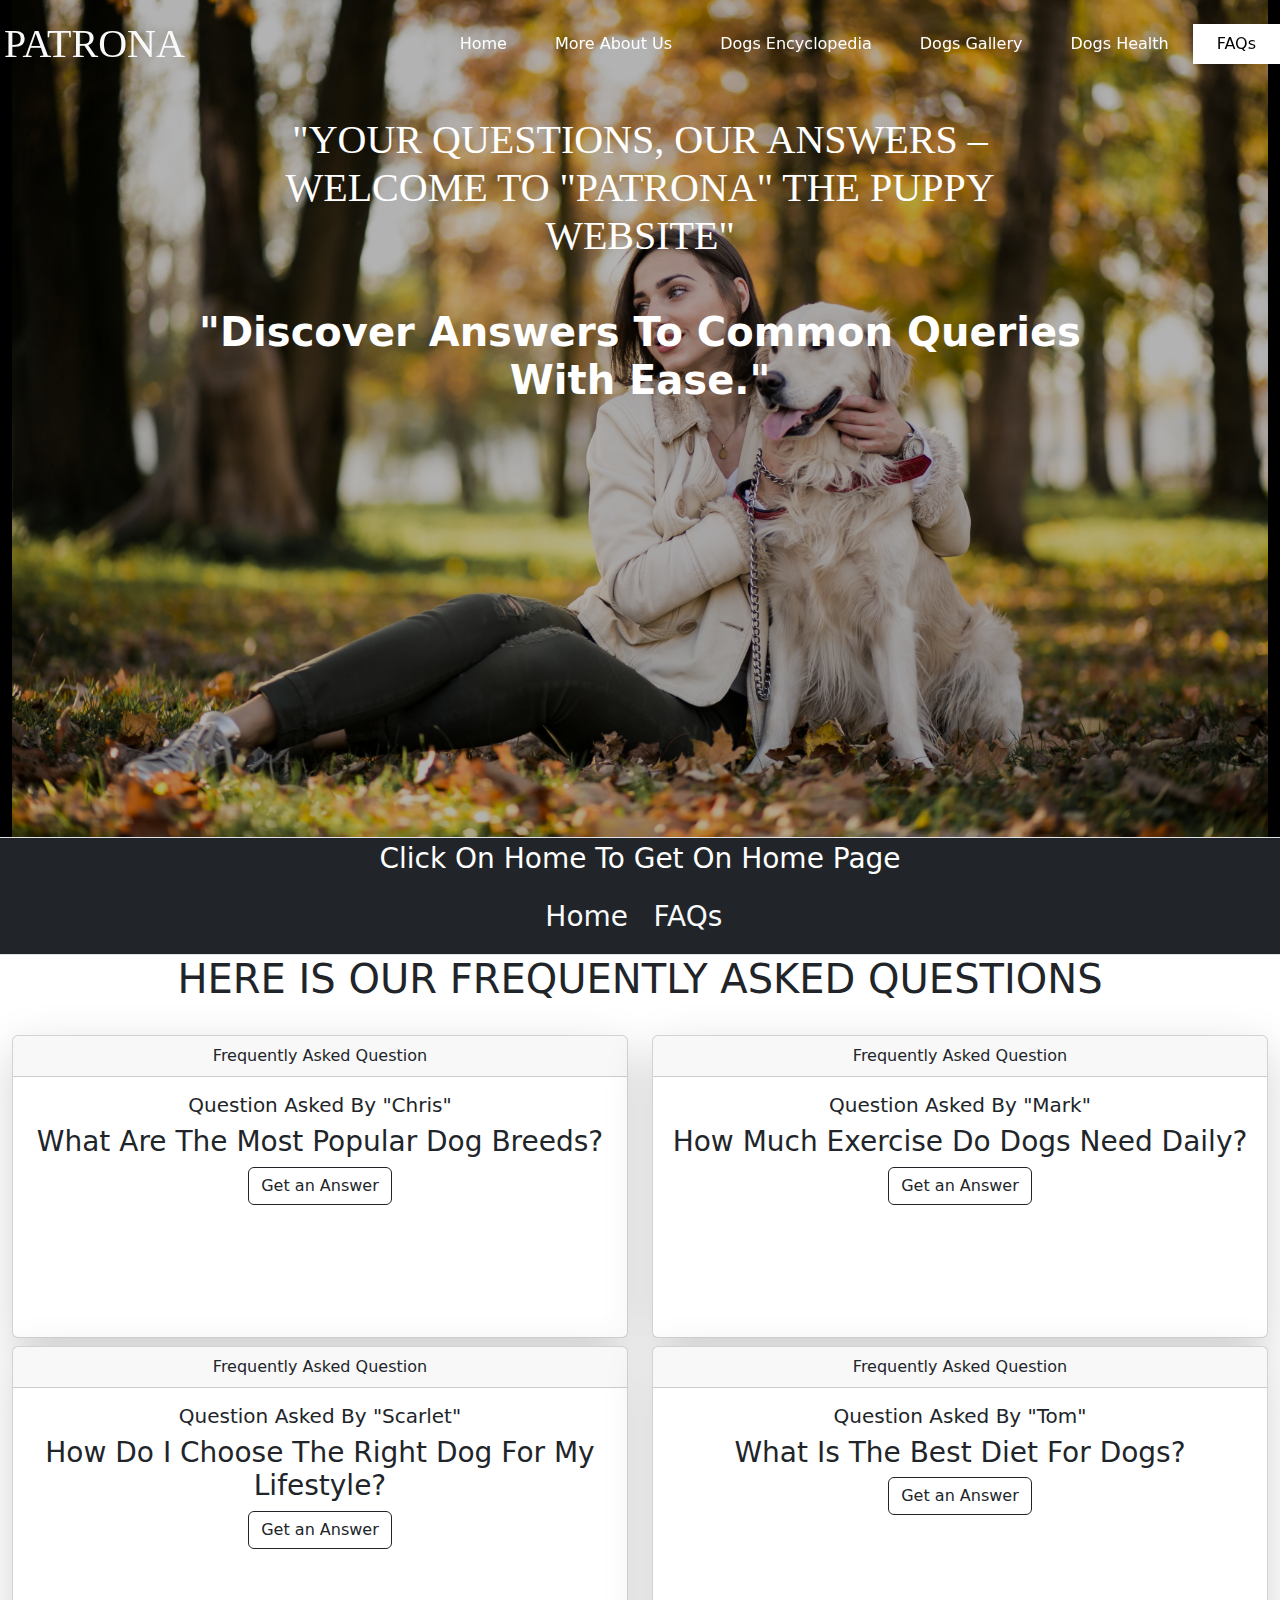
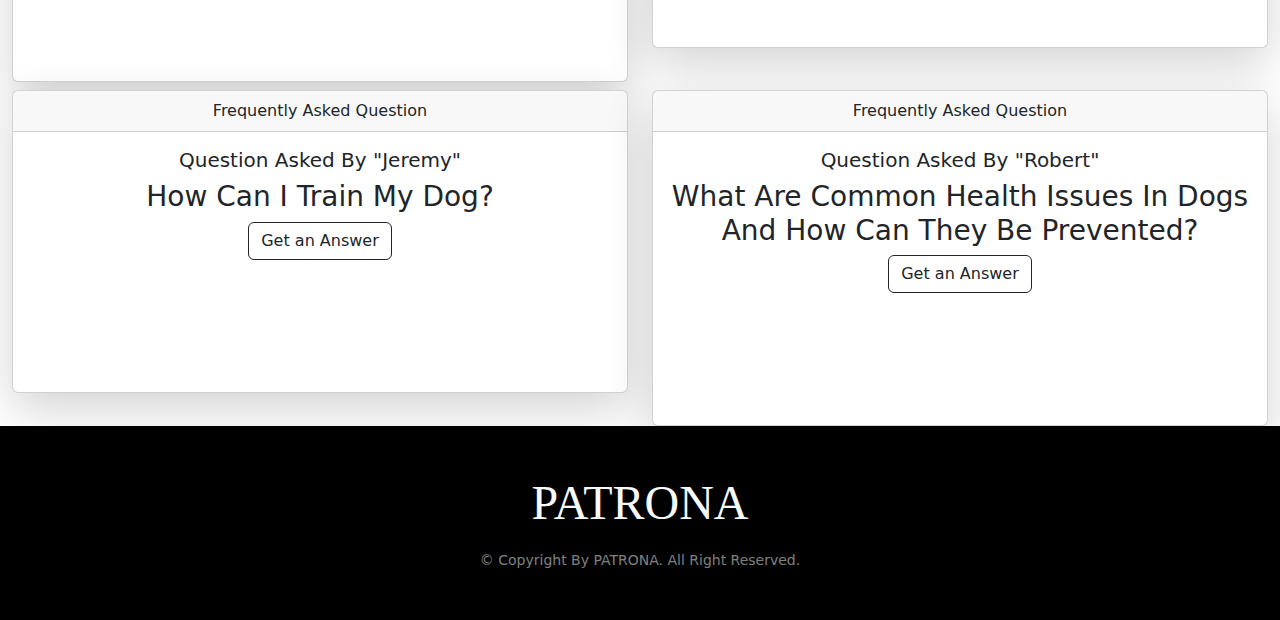
<file: faqs.html>
<!DOCTYPE html>
<html lang="en">

<head>
    <meta charset="UTF-8">
    <meta name="viewport" content="width=device-width, initial-scale=1.0">
    <title>FAQs</title>
    <link rel="stylesheet" href="css/bootstrap.min.css">
    <link rel="stylesheet" href="css/headers.css">
    <link rel="stylesheet" href="css/features.css">
    <link rel="stylesheet" href="css/style.css">
    <style>
        /* body {
            background-image: url(galleryimg/8.jpg);
            background-attachment: fixed;
            background-size: 100% 100%;
            background-repeat: no-repeat;
        } */
    </style>
</head>

<body>
    <div class="container-fluid">
        <div class="row" style="background-color: black;">
            <div class="col-md-12">
                <!-- <header style="background-color:black ;"> -->
                <!-- navbar start -->
                <nav
                    class="navbar d-flex flex-wrap align-items-center justify-content-center justify-content-md-between py-3 mb-4 fixed-top ">
                    <div class="col-md-3 mb-2 mb-md-0">
                        <a href="index.html" class="d-inline-flex link-body-emphasis text-decoration-none">
                            <h1 class="text-light m-1 logo text-center"
                                style="font-family: 'Times New Roman', Times, serif;">
                                PATRONA
                            </h1>
                        </a>
                    </div>

                    <ul class="nav col-12 col-md-auto mb-2 justify-content-center mb-md-0">
                        <li><a href="index.html" class="nav-link px-4 as">Home</a></li>
                        <li><a href="index.html" class="nav-link px-4 as">More About Us</a></li>
                        <li><a href="Encyclopedia.html" class="nav-link px-4 as">Dogs Encyclopedia</a></li>
                        <li><a href="gallery.html" class="nav-link px-4 as">Dogs Gallery</a></li>
                        <li><a href="health.html" class="nav-link px-4 as ">Dogs Health</a></li>
                        <li><a href="#" class="nav-link px-4 as actives">FAQs</a></li>
                    </ul>
                    <div class="col-md-3 text-end">
                        <!--I left this div in case for login or signin button  -->
                    </div>
                </nav>
                <!-- navbar end -->
                <!-- img starts -->
                <img src="galleryimg/8.jpg" class="d-block w-100" alt="..." style="filter: brightness(70%);">
                <div class="carousel-caption  top-0 mt-5  d-none d-md-block ">
                    <h1 class="mt-5 text-uppercase " style="font-family: 'Times New Roman', Times, serif;">
                        "Your questions, our answers – welcome to "Patrona" the puppy Website"</h1>
                    <h1 class=" fw-bolder text-capitalize mt-5 ">
                        "Discover answers to common queries with ease."
                    </h1>
                </div>
                <!-- img ends -->
            </div>
        </div>
        <div class="row text-bg-dark border-bottom border-top">
            <div class="col-md-12 text-center text-capitalize fs-3">
                <p>Click On home to get on Home Page</p>
            </div>
            <div class="col-md-5"></div>
            <div class="col-md-4">
                <nav aria-label="breadcrumb">
                    <ol class="breadcrumb text-center fs-3">
                        <li class="breadcrumb-item"><a href="index.html" class="text-light as" style="text-decoration: none;">Home</a></li>
                        <li class="breadcrumb-item text-light as" aria-current="page" style="text-decoration: none;">FAQs</li>
                    </ol>
                </nav>
            </div>
        </div>
        <div class="row">
            <div class="col-md-12">
                <h1 class="text-uppercase  text-center "
                    style="font-family: system-ui, -apple-system, BlinkMacSystemFont, 'Segoe UI', Roboto, Oxygen, Ubuntu, Cantarell, 'Open Sans', 'Helvetica Neue', sans-serif; font-weight: lighter;">
                    Here is Our Frequently Asked Questions
                </h1>
            </div>
        </div>
        <div class="row mt-4">
            <div class="col-md-6">
                <div class="card text-center shadow-lg">
                    <div class="card-header">
                        Frequently Asked Question
                    </div>
                    <div class="card-body">
                        <h5 class="card-title text-capitalize">Question Asked By "Chris" </h5>
                        <h3 class="card-text text-capitalize ">What are the most popular dog breeds?
                        </h3>
                        <p>
                            <button class="btn btn-outline-dark" type="button" data-bs-toggle="collapse"
                                data-bs-target="#collapseWidthExample0" aria-expanded="false"
                                aria-controls="collapseWidthExample0">
                                Get an Answer
                            </button>
                        </p>
                        <div style="min-height: 100px;">
                            <div class="collapse collapse-vertical" id="collapseWidthExample0">
                                <div class="card card-body fs-4 text-capitalize" style="width: 100%;">
                                    Answer: The popularity of dog breeds can vary regionally, but some consistently
                                    popular breeds worldwide include Labrador Retrievers, German Shepherds, Golden
                                    Retrievers, French Bulldogs, and Beagles.
                                </div>
                            </div>
                        </div>
                    </div>
                </div>
            </div>
            <div class="col-md-6">
                <div class="card text-center shadow-lg">
                    <div class="card-header">
                        Frequently Asked Question
                    </div>
                    <div class="card-body">
                        <h5 class="card-title">Question Asked By "Mark" </h5>
                        <h3 class="card-text text-capitalize ">How much exercise do dogs need daily?
                        </h3>
                        <p>
                            <button class="btn btn-outline-dark" type="button" data-bs-toggle="collapse"
                                data-bs-target="#collapseWidthExample1" aria-expanded="false"
                                aria-controls="collapseWidthExample1">
                                Get an Answer
                            </button>
                        </p>
                        <div style="min-height: 100px;">
                            <div class="collapse collapse-vertical" id="collapseWidthExample1">
                                <div class="card card-body fs-4 text-capitalize" style="width: 100%;">
                                    Answer: The amount of exercise a dog needs depends on its breed, age, and health.
                                    However, as a general guideline, most dogs benefit from at least 30 minutes to two
                                    hours of exercise each day. High-energy breeds may require more.
                                </div>
                            </div>
                        </div>
                    </div>
                </div>
            </div>
        </div>
        <div class="row mt-2">
            <div class="col-md-6">
                <div class="card text-center shadow-lg">
                    <div class="card-header">
                        Frequently Asked Question
                    </div>
                    <div class="card-body">
                        <h5 class="card-title">Question Asked By "Scarlet" </h5>
                        <h3 class="card-text text-capitalize ">How do I choose the right dog for my lifestyle?
                        </h3>
                        <p>
                            <button class="btn btn-outline-dark" type="button" data-bs-toggle="collapse"
                                data-bs-target="#collapseWidthExample2" aria-expanded="false"
                                aria-controls="collapseWidthExample2">
                                Get an Answer
                            </button>
                        </p>
                        <div style="min-height: 100px;">
                            <div class="collapse collapse-vertical" id="collapseWidthExample2">
                                <div class="card card-body fs-4 text-capitalize" style="width: 100%;">
                                    Answer: Consider factors such as the dog's size, energy level, grooming needs, and
                                    temperament. Research breeds or adopt from shelters, and spend time with potential
                                    pets to ensure compatibility with your living situation and daily routine.
                                </div>
                            </div>
                        </div>
                    </div>
                </div>
            </div>
            <div class="col-md-6">
                <div class="card text-center shadow-lg">
                    <div class="card-header">
                        Frequently Asked Question
                    </div>
                    <div class="card-body">
                        <h5 class="card-title">Question Asked By "Tom" </h5>
                        <h3 class="card-text text-capitalize ">What is the best diet for dogs?
                        </h3>
                        <p>
                            <button class="btn btn-outline-dark" type="button" data-bs-toggle="collapse"
                                data-bs-target="#collapseWidthExample3" aria-expanded="false"
                                aria-controls="collapseWidthExample3">
                                Get an Answer
                            </button>
                        </p>
                        <div style="min-height: 100px;">
                            <div class="collapse collapse-vertical" id="collapseWidthExample3">
                                <div class="card card-body fs-4 text-capitalize" style="width: 100%;">
                                    Answer: A well-balanced and nutritionally complete diet is crucial for a dog's
                                    health. Consult with a veterinarian to determine the appropriate type and amount of
                                    food for your dog based on factors like age, size, and activity level.
                                </div>
                            </div>
                        </div>
                    </div>
                </div>
            </div>
        </div>
        <div class="row mt-2">
            <div class="col-md-6">
                <div class="card text-center shadow-lg">
                    <div class="card-header">
                        Frequently Asked Question
                    </div>
                    <div class="card-body">
                        <h5 class="card-title">Question Asked By "Jeremy" </h5>
                        <h3 class="card-text text-capitalize ">How can I train my dog?
                        </h3>
                        <p>
                            <button class="btn btn-outline-dark" type="button" data-bs-toggle="collapse"
                                data-bs-target="#collapseWidthExample4" aria-expanded="false"
                                aria-controls="collapseWidthExample4">
                                Get an Answer
                            </button>
                        </p>
                        <div style="min-height: 100px;">
                            <div class="collapse collapse-vertical" id="collapseWidthExample4">
                                <div class="card card-body fs-4 text-capitalize " style="width: 100%;">
                                    Answer: Positive reinforcement is a highly effective training method. Use treats,
                                    praise, and rewards to reinforce desired behaviors. Consistency, patience, and
                                    short, regular training sessions are key to successful dog training.
                                </div>
                            </div>
                        </div>
                    </div>
                </div>
            </div>
            <div class="col-md-6">
                <div class="card text-center shadow-lg">
                    <div class="card-header">
                        Frequently Asked Question
                    </div>
                    <div class="card-body">
                        <h5 class="card-title">Question Asked By "Robert" </h5>
                        <h3 class="card-text text-capitalize">What are common health issues in dogs and how can they be
                            prevented?
                        </h3>
                        <p>
                            <button class="btn btn-outline-dark" type="button" data-bs-toggle="collapse"
                                data-bs-target="#collapseWidthExample5" aria-expanded="false"
                                aria-controls="collapseWidthExample5">
                                Get an Answer
                            </button>
                        </p>
                        <div style="min-height: 100px;">
                            <div class="collapse collapse-vertical" id="collapseWidthExample5">
                                <div class="card card-body fs-4 text-capitalize" style="width: 100%;">
                                    Answer: Common health issues include dental problems, obesity, and certain
                                    breed-specific conditions. Regular veterinary check-ups, a balanced diet, proper
                                    exercise, and good dental care can contribute to preventing many health issues in
                                    dogs.
                                </div>
                            </div>
                        </div>
                    </div>
                </div>
            </div>
        </div>
        <div class="row">
            <footer class="foot py-5 text-capitalize" style="width: 100%;">
                <div class="container-fluid  text-light text-center">
                    <p class="display-5 mb-3" style="font-family: 'Times New Roman', Times, serif;">PATRONA</p>
                    <small class="text-white-50 ">&copy; Copyright by PATRONA. All right Reserved.</small>
                </div>
            </footer>
        </div>
    </div>
</body>
<script src="js/script.js"></script>
<script src="js/bootstrap.bundle.min.js"></script>

</html>
</file>
<file: css/headers.css>
.form-control-dark {
  border-color: var(--bs-gray);
}
.form-control-dark:focus {
  border-color: #fff;
  box-shadow: 0 0 0 .25rem rgba(255, 255, 255, .25);
}

.text-small {
  font-size: 85%;
}

.dropdown-toggle:not(:focus) {
  outline: 0;
}
</file>
<file: css/features.css>
.feature-icon {
  width: 4rem;
  height: 4rem;
  border-radius: .75rem;
}

.icon-square {
  width: 3rem;
  height: 3rem;
  border-radius: .75rem;
}

.text-shadow-1 { text-shadow: 0 .125rem .25rem rgba(0, 0, 0, .25); }
.text-shadow-2 { text-shadow: 0 .25rem .5rem rgba(0, 0, 0, .25); }
.text-shadow-3 { text-shadow: 0 .5rem 1.5rem rgba(0, 0, 0, .25); }

.card-cover {
  background-repeat: no-repeat;
  background-position: center center;
  background-size: cover;
}

.feature-icon-small {
  width: 3rem;
  height: 3rem;
}
</file>
<file: css/style.css>
.image-size {
  height: 100%;
}
.as {
  color: white;
  transition: transform 0.3s ease;
}
.as:hover {
  color: white;
  transform: scale(1.3) rotate(8deg);
}
.navbar {
  transition: 0.5s ease;
}
.navbar-scroll {
  color: black;
  background-color: black;
  box-shadow: 0 3px 10px rgb(0, 0, 0, 0.15);
}

.hovar{
  transition: 0.25s ease;
}
.hovar:hover{
  transform: scale(1.050);
}
.custum-img{
  transition: 0.3s ease-in-out;
  cursor: pointer;
}
.custum-img:hover{
  filter: grayscale(0);
  transform: scale(1.05);
}
.actives{
  background-color: white;
  color: black;
}
.actives:hover{
  background-color: white;
  color: black;
}
.foot{
  background-color: black;
}
</file>
